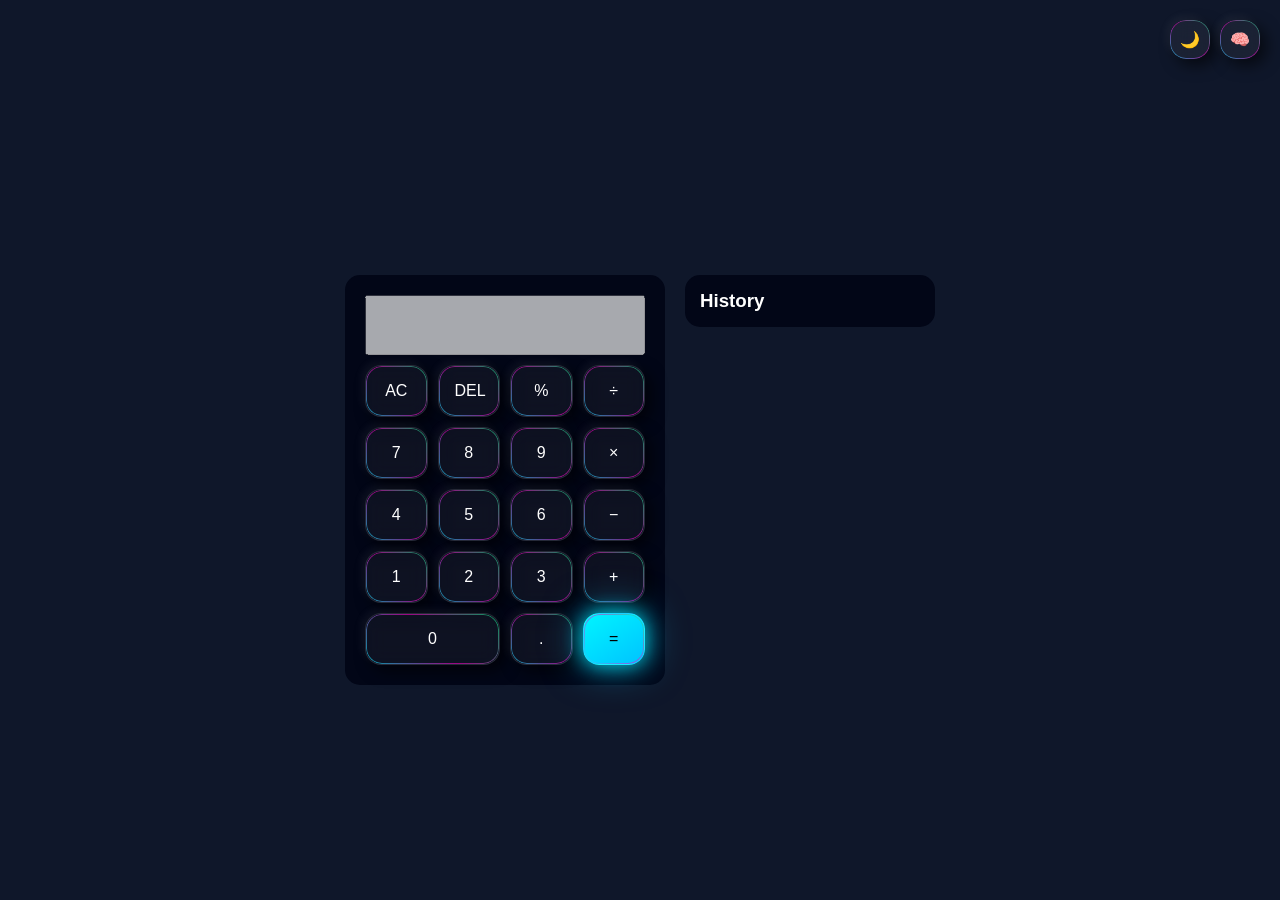
<file: calculator/index.html>
<!DOCTYPE html>
<html lang="en">
<head>
  <meta charset="UTF-8">
  <meta name="viewport" content="width=device-width, initial-scale=1.0">
  <title>Pro Calculator</title>
  <link rel="stylesheet" href="style.css">
</head>
<body>

<div class="app">

  <!-- TOP BAR -->
  <div class="top-bar">
    <button onclick="toggleTheme()">🌙</button>
    <button onclick="toggleScientific()">🧠</button>
  </div>

  <!-- CALCULATOR -->
  <div class="calculator">
    <input type="text" id="display" disabled>

    <!-- SCIENTIFIC -->
    <div id="scientific" class="scientific hidden">
      <button onclick="scientificFunc('Math.sin(')">sin</button>
      <button onclick="scientificFunc('Math.cos(')">cos</button>
      <button onclick="scientificFunc('Math.tan(')">tan</button>
      <button onclick="scientificFunc('Math.log(')">log</button>
      <button onclick="scientificFunc('Math.sqrt(')">√</button>
      <button onclick="append('**')">^</button>
      <button onclick="append('(')"></button>
      <button onclick="append(')')"></button>
    </div>

    <!-- BUTTONS -->
    <div class="buttons">
      <button onclick="clearDisplay()">AC</button>
      <button onclick="deleteLast()">DEL</button>
      <button onclick="append('%')">%</button>
      <button onclick="append('/')">÷</button>

      <button onclick="append('7')">7</button>
      <button onclick="append('8')">8</button>
      <button onclick="append('9')">9</button>
      <button onclick="append('*')">×</button>

      <button onclick="append('4')">4</button>
      <button onclick="append('5')">5</button>
      <button onclick="append('6')">6</button>
      <button onclick="append('-')">−</button>

      <button onclick="append('1')">1</button>
      <button onclick="append('2')">2</button>
      <button onclick="append('3')">3</button>
      <button onclick="append('+')">+</button>

      <button class="zero" onclick="append('0')">0</button>
      <button onclick="append('.')">.</button>
      <button class="equal" onclick="calculate()">=</button>
    </div>
  </div>

  <!-- HISTORY PANEL -->
  <div class="history" id="historyPanel">
    <h3>History</h3>
    <ul id="historyList"></ul>
  </div>

</div>

<script src="script.js"></script>
</body>
</html>
</file>
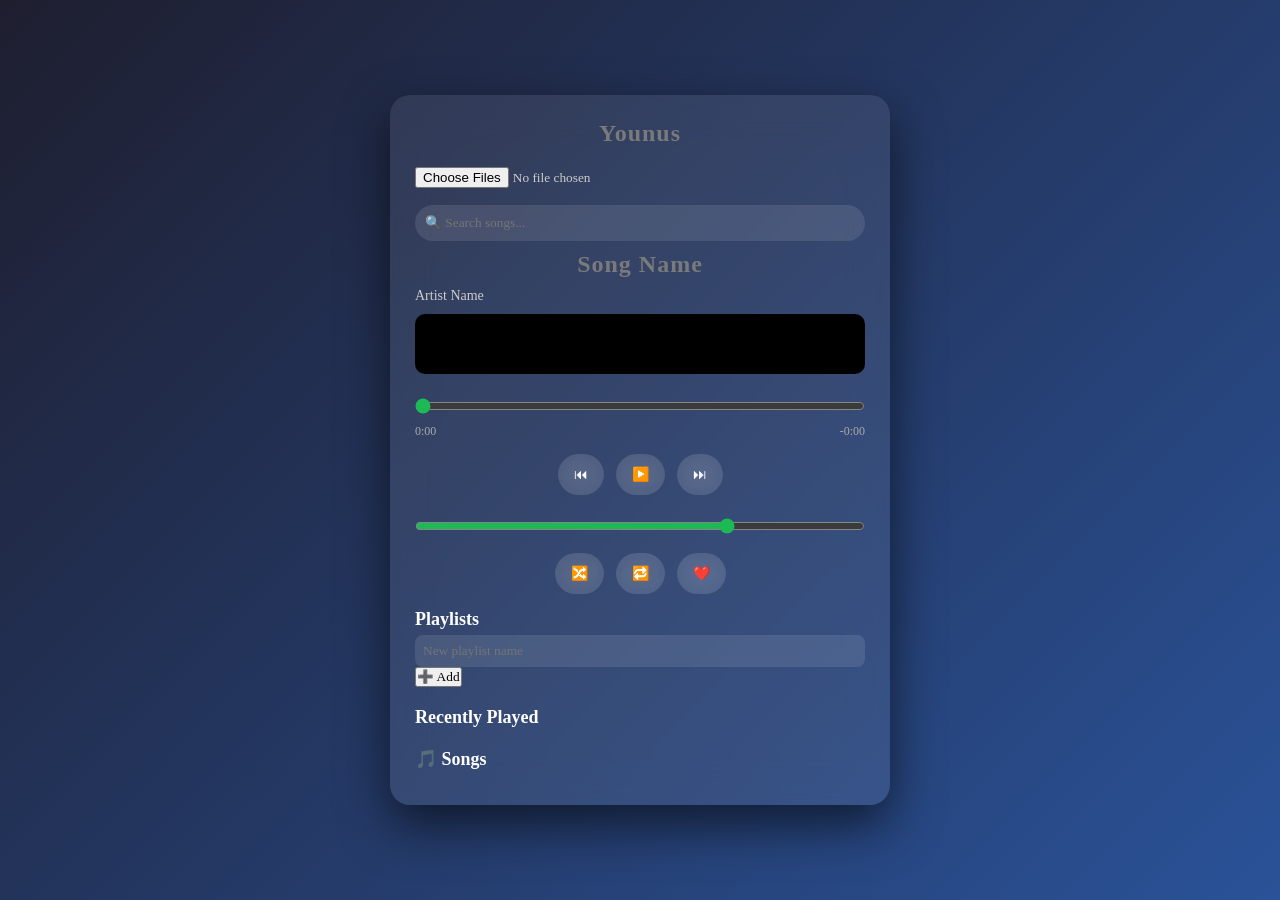
<file: music-player/index.html>
<!DOCTYPE html>
<html lang="en">

<head>
  <meta charset="UTF-8">
  <meta name="viewport" content="width=device-width, initial-scale=1.0">
  <title>Pro Music Player</title>
  <link rel="stylesheet" href="style.css">
</head>

<body>

  <div class="player">

    <!-- HEADER -->
    <header>
      <h2>Younus</h2>
      <input type="file" id="fileInput" multiple accept="audio/*">
      <h1><input type="text" id="search" placeholder="🔍 Search songs..."></h1>
    </header>

    <!-- NOW PLAYING -->
    <section class="now-playing">
      <h2 id="title">Song Name</h2>
      <p id="artist">Artist Name</p>
    </section>

    <!-- AUDIO -->
    <audio id="audio"></audio>

    <!-- WAVE -->
    <canvas id="wave"></canvas>

    <!-- PROGRESS -->
    <section>
      <input type="range" id="progress" value="0">
      <div class="time">
        <span id="currentTime">0:00</span>
        <span id="remainingTime">-0:00</span>
      </div>
    </section>

    <!-- CONTROLS -->
    <section class="controls">
      <button onclick="prevSong()">⏮</button>
      <button id="playBtn" onclick="playPause()">▶️</button>
      <button onclick="nextSong()">⏭</button>
    </section>

    <!-- EXTRA CONTROLS -->
    <section>
      <input type="range" id="volume" min="0" max="1" step="0.01" value="1">

      <div class="controls">
        <button id="shuffleBtn" onclick="toggleShuffle()">🔀</button>
        <button id="repeatBtn" onclick="toggleRepeat()">🔁</button>
        <button onclick="toggleFavorite()">❤️</button>
      </div>
    </section>

    <!-- PLAYLIST CREATION -->
    <section>
      <h3>Playlists</h3>
      <input id="playlistName" placeholder="New playlist name">
      <button onclick="createPlaylist()">➕ Add</button>
      <div id="playlists"></div>
    </section>

    <!-- RECENT -->
    <section>
      <h3>Recently Played</h3>
      <div id="recent"></div>
    </section>

    <!-- SONG LIST -->
    <section>
      <h3>🎵 Songs</h3>
      <div id="playlist"></div>
    </section>

  </div>

  <script src="script.js"></script>
</body>

</html>
</file>
<file: calculator/style.css>
:root {
    --bg: #0f172a;
    --card: #020617;
    --text: #ffffff;
    --accent: #00f5ff;
  }
  
  
  * {
    margin: 0;
    padding: 0;
    box-sizing: border-box;
    font-family: sans-serif;
  }
  
  body {
    background: var(--bg);
    color: var(--text);
    body {
        background: radial-gradient(circle at top, #0f172a, #020617);
      }
  }
  
  /* APP LAYOUT */
  .app {
    display: flex;
    flex-wrap: wrap;
    justify-content: center;
    align-items: flex-start;
    min-height: 100vh;
    padding: 20px;
    gap: 20px;
  }
  
  /* TOP BAR */
  .top-bar {
    width: 100%;
    display: flex;
    justify-content: flex-end;
    gap: 10px;
  }
  
  .top-bar button {
    padding: 10px;
    border: none;
    cursor: pointer;
  }
  
  /* CALCULATOR */
  .calculator {
    background: var(--card);
    padding: 20px;
    border-radius: 15px;
    width: 320px;
  }
  
  #display {
    width: 100%;
    height: 60px;
    margin-bottom: 10px;
    font-size: 24px;
    text-align: right;
  }
  
  /* BUTTONS */
  .buttons, .scientific {
    display: grid;
    grid-template-columns: repeat(4, 1fr);
    gap: 10px;
  }
  
/* GLASS NEON 3D BUTTON */
button {
    padding: 16px;
    border-radius: 16px;
    border: 1px solid rgba(255, 255, 255, 0.1);
    cursor: pointer;
    font-size: 16px;
    color: white;
  
    /* GLASS EFFECT */
    background: rgba(255, 255, 255, 0.05);
    backdrop-filter: blur(10px);
    -webkit-backdrop-filter: blur(10px);
  
    /* 3D DEPTH */
    box-shadow:
      6px 6px 15px rgba(0, 0, 0, 0.6),
      -4px -4px 10px rgba(255, 255, 255, 0.05);
  
    transition: all 0.2s ease;
    position: relative;
    overflow: hidden;
  }
  
  /* NEON BORDER GLOW */
  button::before {
    content: "";
    position: absolute;
    inset: 0;
    border-radius: 16px;
    padding: 1px;
    background: linear-gradient(45deg, #00f5ff, #ff00c8, #00ff88);
    -webkit-mask: 
      linear-gradient(#000 0 0) content-box, 
      linear-gradient(#000 0 0);
    -webkit-mask-composite: xor;
    mask-composite: exclude;
    opacity: 0.6;
  }
  
  /* HOVER = FLOAT + STRONG GLOW */
  button:hover {
    transform: translateY(-4px) scale(1.03);
    box-shadow:
      0 0 15px rgba(0, 245, 255, 0.6),
      0 0 25px rgba(255, 0, 200, 0.4),
      6px 6px 20px rgba(0, 0, 0, 0.8);
  }
  
  /* CLICK = PRESSED */
  button:active {
    transform: translateY(2px) scale(0.98);
    box-shadow:
      inset 4px 4px 10px rgba(0, 0, 0, 0.8),
      inset -4px -4px 10px rgba(255, 255, 255, 0.05);
  }
  
  /* OPERATOR BUTTONS (blue neon) */
  button.operator {
    color: #00f5ff;
  }
  
  /* EQUAL BUTTON (special glow) */
  button.equal {
    background: linear-gradient(145deg, #00f5ff, #00c3ff);
    color: black;
    box-shadow:
      0 0 20px rgba(0, 245, 255, 0.8),
      0 0 40px rgba(0, 195, 255, 0.6);
  }
  
  button:hover {
    transform: translateY(-2px);
    box-shadow:
      8px 8px 16px rgba(0, 0, 0, 0.7),
      -4px -4px 12px rgba(255, 255, 255, 0.08);
  }
  
  button:active {
    transform: translateY(2px);
    box-shadow:
      inset 4px 4px 8px rgba(0, 0, 0, 0.7),
      inset -4px -4px 8px rgba(255, 255, 255, 0.05);
  }

  .buttons {
    display: grid;
    grid-template-columns: repeat(4, 1fr);
    gap: 10px;
  }
  
  /* Glow */
  button:hover {
    box-shadow: 0 0 10px var(--accent);
    transform: scale(1.05);
  }
  
  /* SPECIAL */
  .equal {
    background: var(--accent);
    color: black;
  }
  
  .zero {
    grid-column: span 2;
  }
  
  /* SCIENTIFIC */
  .hidden {
    display: none;
  }
  
  /* HISTORY */
  .history {
    width: 250px;
    background: var(--card);
    padding: 15px;
    border-radius: 15px;
    max-height: 400px;
    overflow-y: auto;
  }
  
  .history ul {
    list-style: none;
  }
  
  .history li {
    padding: 5px;
    border-bottom: 1px solid #444;
  }
  
  /* RESPONSIVE */
  @media (max-width: 768px) {
    .app {
      flex-direction: column;
      align-items: center;
    }
  
    .history {
      width: 100%;
    }
  }
</file>
<file: music-player/style.css>
/* RESET */
* {
  margin: 0;
  padding: 0;
  box-sizing: border-box;
  font-family:'Times New Roman', Times, serif;
  
}

/* BODY */
body {
  background: linear-gradient(135deg, #1e1e2f, #2a5298);
  display: flex;
  justify-content: center;
  align-items: center;
  min-height: 100vh;
  color: #fff;
  padding: 10px;
}

/* PLAYER CONTAINER */
.player {
  width: clamp(280px, 90%, 500px);
  padding: clamp(15px, 3vw, 25px);
  border-radius: 20px;
  background: rgba(255, 255, 255, 0.08);
  backdrop-filter: blur(20px);
  box-shadow: 0 20px 50px rgba(0,0,0,0.6);
  transition: 0.4s ease;
  animation: fadeIn 1s ease;
}

/* HOVER (only for non-touch devices) */
@media (hover: hover) {
  .player:hover {
    transform: translateY(-5px) scale(1.02);
  }
}

/* ANIMATION */
@keyframes fadeIn {
  from { opacity: 0; transform: translateY(20px);}
  to { opacity: 1; transform: translateY(0);}
}

/* HEADINGS */
h2 {
  text-align: center;
  margin-bottom: 10px;
  color: #7a7a7a;
  letter-spacing: 1px;
  font-size: clamp(18px, 3vw, 24px);
}

h3 {
  margin-top: 10px;
  font-size: clamp(14px, 2vw, 18px);
}

p {
  font-size: clamp(12px, 1.8vw, 14px);
  color: #ccc;
}

/* INPUT */
input[type="file"] {
  margin: 10px 0;
  width: 100%;
  cursor: pointer;
  color: #ccc;
}

/* SEARCH */
#search {
  width: 100%;
  padding: 10px;
  border-radius: 30px;
  border:#1e1e2f;
  margin-bottom: 10px;
  background: rgba(255,255,255,0.1);
  color: rgb(255, 255, 255);
  outline: none;
}

/* CONTROLS */
.controls {
  display: flex;
  justify-content: center;
  flex-wrap: wrap;
  gap: clamp(6px, 2vw, 12px);
  margin: 15px 0;
}

.controls button {
  padding: clamp(8px, 2vw, 12px) clamp(10px, 2vw, 16px);
  border-radius: 50px;
  border: none;
  background: rgba(255,255,255,0.1);
  color: white;
  cursor: pointer;
  transition: 0.3s;
  backdrop-filter: blur(10px);
  font-size: clamp(12px, 2vw, 14px);
}

/* TOUCH FRIENDLY */
.controls button:active {
  transform: scale(0.95);
}

@media (hover: hover) {
  .controls button:hover {
    background: #1d56b9;
    transform: scale(1.1);
    box-shadow: 0 0 10px #1d56b9;
  }
}

/* PROGRESS BAR */
#progress {
  width: 100%;
  margin: 10px 0;
  accent-color: #1db954;
  cursor: pointer;
}

/* TIME */
.time {
  width: 100%;
  display: flex;
  justify-content: space-between;
  font-size: clamp(10px, 1.5vw, 12px);
  color: #aaa;
}

/* VOLUME */
#volume {
  width: 100%;
  margin-top: 8px;
  accent-color: #1db954;
}

/* PLAYLIST SECTIONS */
#playlist, #recent, #playlists {
  margin-top: 10px;
  max-height: 150px;
  overflow-y: auto;
  border-radius: 10px;
}

/* SCROLLBAR */
#playlist::-webkit-scrollbar,
#recent::-webkit-scrollbar,
#playlists::-webkit-scrollbar {
  width: 5px;
}

#playlist::-webkit-scrollbar-thumb,
#recent::-webkit-scrollbar-thumb,
#playlists::-webkit-scrollbar-thumb {
  background: #1db954;
  border-radius: 10px;
}

/* SONG ITEMS */
#playlist div,
#recent div,
#playlists div {
  padding: 10px;
  border-radius: 8px;
  transition: 0.3s;
  cursor: pointer;
  font-size: clamp(12px, 2vw, 14px);
}

/* HOVER */
@media (hover: hover) {
  #playlist div:hover,
  #recent div:hover,
  #playlists div:hover {
    background: rgba(255,255,255,0.1);
    transform: translateX(6px);
  }
}

/* ACTIVE SONG */
.active-song {
  background: #1db954 !important;
  color: black;
}

/* FAVORITE */
.favorite {
  color: #1db954;
}

/* WAVE CANVAS */
canvas {
  width: 100%;
  height: 60px;
  background: black;
  border-radius: 10px;
  margin: 10px 0;
}

/* PLAYLIST INPUT */
#playlistName {
  width: 100%;
  padding: 8px;
  border-radius: 8px;
  border: none;
  background: rgba(255,255,255,0.1);
  color: white;
  margin-top: 5px;
}

/* ------------------- */
/*  SMALL MOBILE */
/* ------------------- */
@media (max-width: 480px) {
  .player {
    width: 100%;
    border-radius: 15px;
  }

  .controls {
    gap: 6px;
  }

  .controls button {
    flex: 1 1 30%;
  }
}

/* ------------------- */
/*  TABLET */
/* ------------------- */
@media (min-width: 481px) and (max-width: 768px) {
  .player {
    width: 85%;
  }
}

/* ------------------- */
/*  LAPTOP */
/* ------------------- */
@media (min-width: 769px) and (max-width: 1200px) {
  .player {
    width: 450px;
  }
}

/* ------------------- */
/*  DESKTOP */
/* ------------------- */
@media (min-width: 1201px) {
  .player {
    width: 500px;
  }
}
</file>
